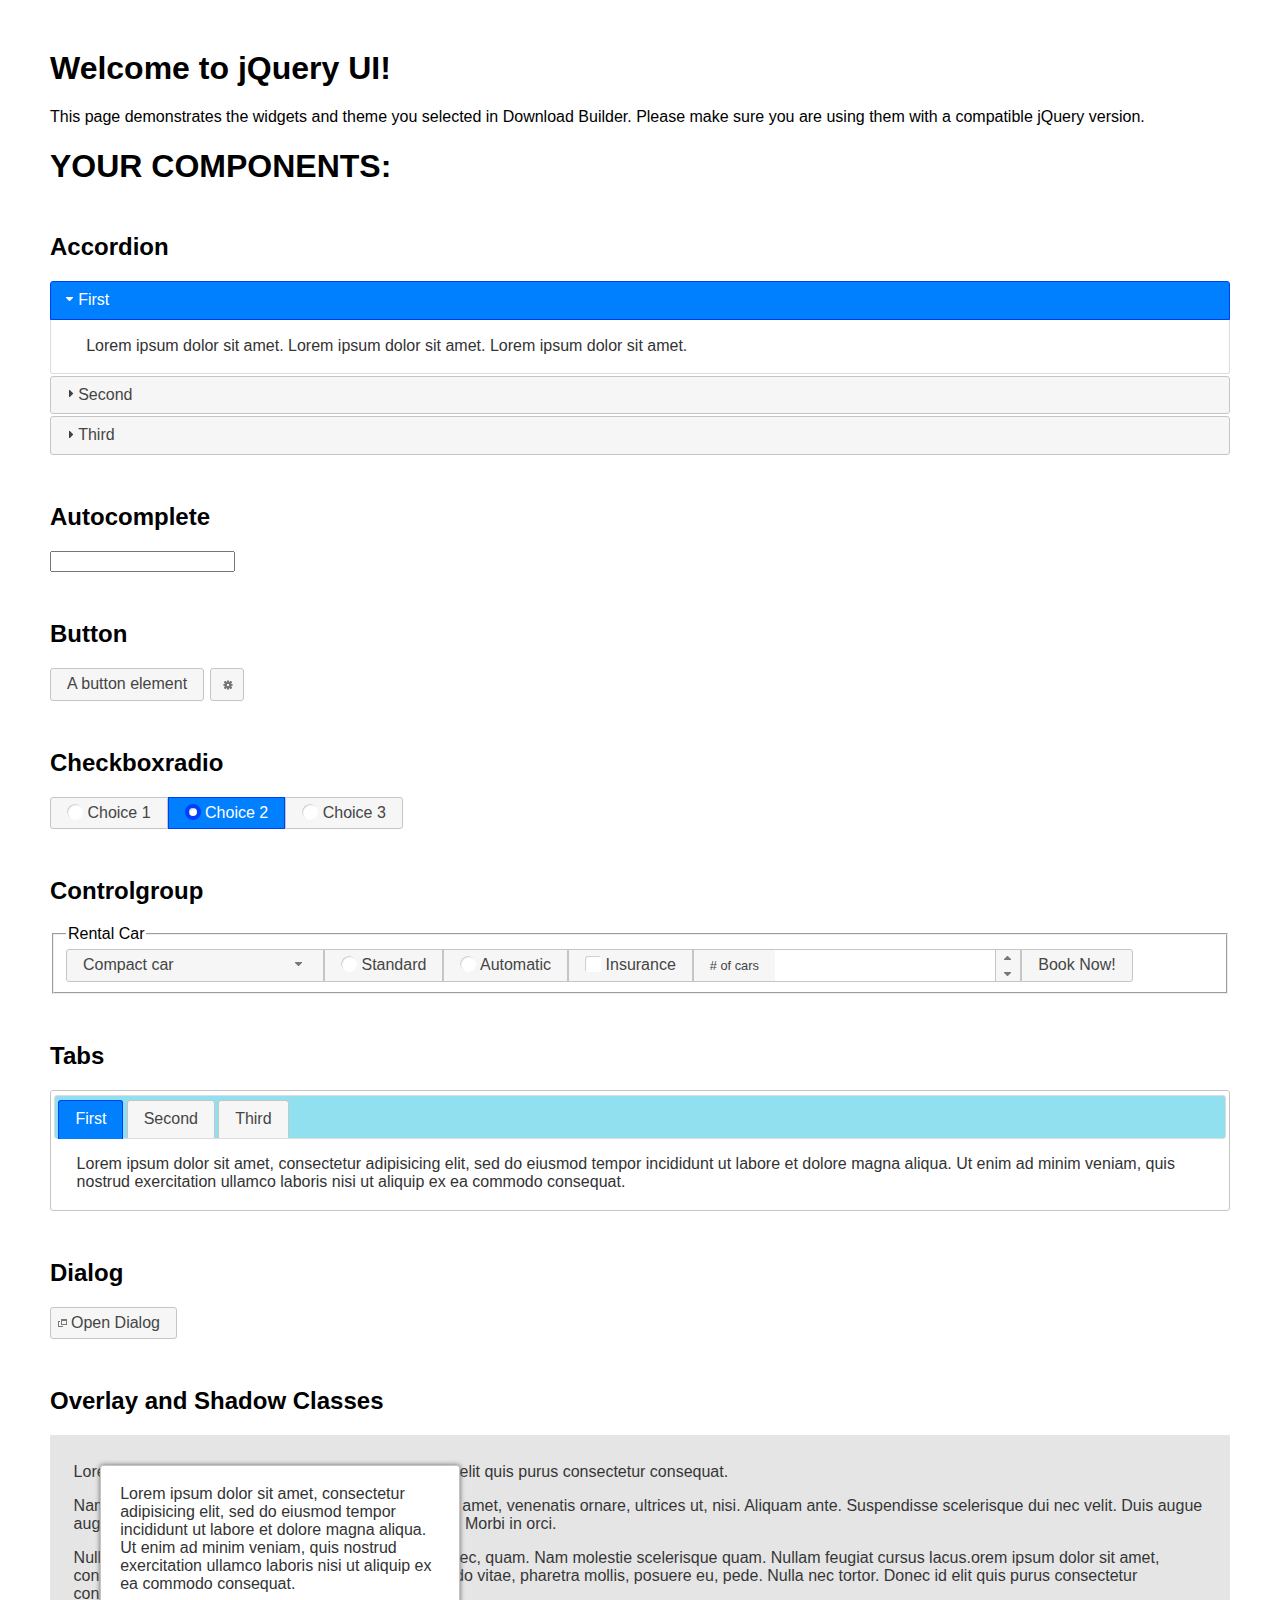
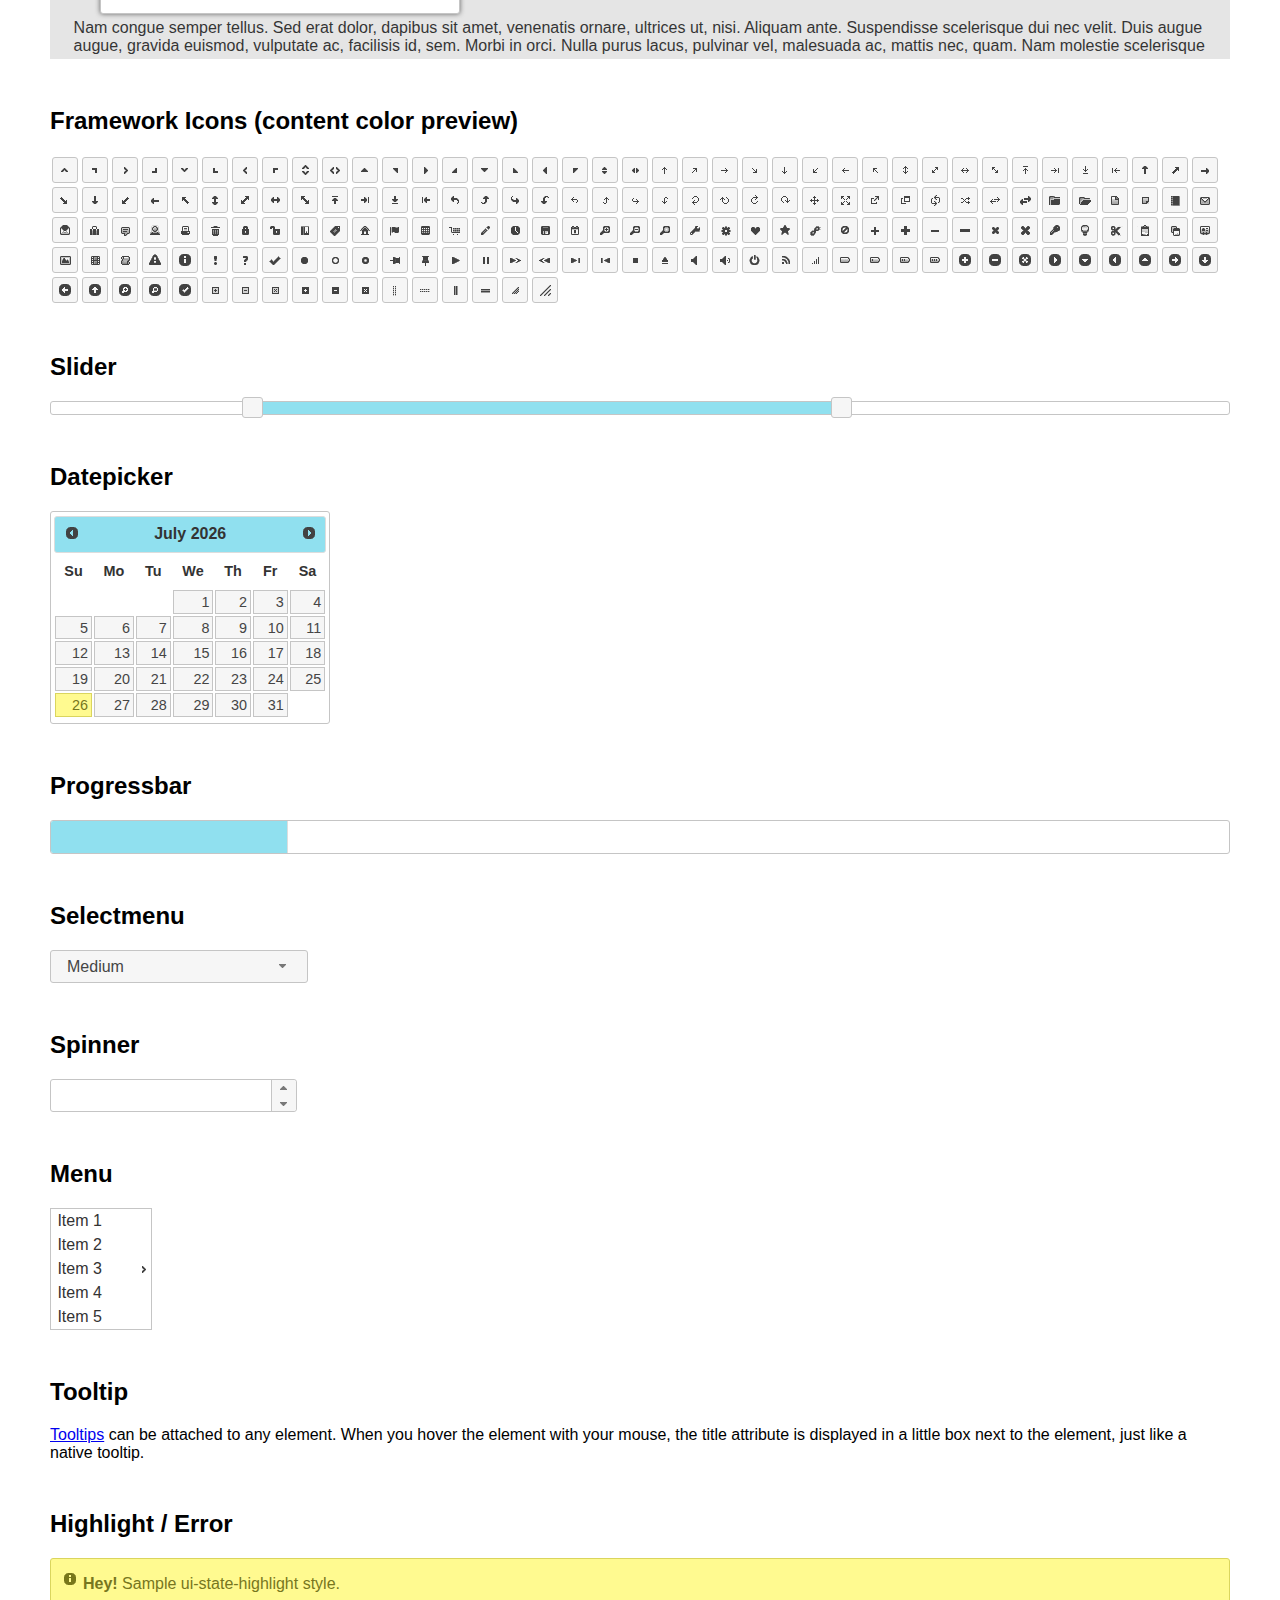
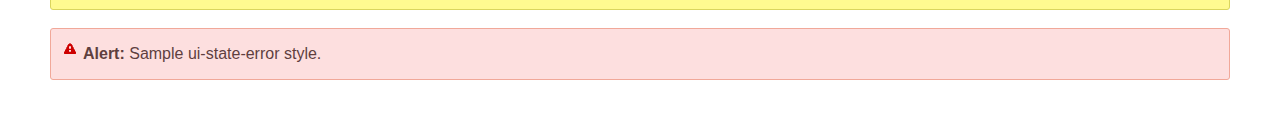
<file: Projeto Covid/js/jquery-ui-1.12.1.custom/index.html>
<!doctype html>
<html lang="us">
<head>
	<meta charset="utf-8">
	<title>jQuery UI Example Page</title>
	<link href="jquery-ui.css" rel="stylesheet">
	<style>
	body{
		font-family: "Trebuchet MS", sans-serif;
		margin: 50px;
	}
	.demoHeaders {
		margin-top: 2em;
	}
	#dialog-link {
		padding: .4em 1em .4em 20px;
		text-decoration: none;
		position: relative;
	}
	#dialog-link span.ui-icon {
		margin: 0 5px 0 0;
		position: absolute;
		left: .2em;
		top: 50%;
		margin-top: -8px;
	}
	#icons {
		margin: 0;
		padding: 0;
	}
	#icons li {
		margin: 2px;
		position: relative;
		padding: 4px 0;
		cursor: pointer;
		float: left;
		list-style: none;
	}
	#icons span.ui-icon {
		float: left;
		margin: 0 4px;
	}
	.fakewindowcontain .ui-widget-overlay {
		position: absolute;
	}
	select {
		width: 200px;
	}
	</style>
</head>
<body>

<h1>Welcome to jQuery UI!</h1>

<div class="ui-widget">
	<p>This page demonstrates the widgets and theme you selected in Download Builder. Please make sure you are using them with a compatible jQuery version.</p>
</div>

<h1>YOUR COMPONENTS:</h1>

<!-- Accordion -->
<h2 class="demoHeaders">Accordion</h2>
<div id="accordion">
	<h3>First</h3>
	<div>Lorem ipsum dolor sit amet. Lorem ipsum dolor sit amet. Lorem ipsum dolor sit amet.</div>
	<h3>Second</h3>
	<div>Phasellus mattis tincidunt nibh.</div>
	<h3>Third</h3>
	<div>Nam dui erat, auctor a, dignissim quis.</div>
</div>

<!-- Autocomplete -->
<h2 class="demoHeaders">Autocomplete</h2>
<div>
	<input id="autocomplete" title="type &quot;a&quot;">
</div>

<!-- Button -->
<h2 class="demoHeaders">Button</h2>
<button id="button">A button element</button>
<button id="button-icon">An icon-only button</button>

<!-- Checkboxradio -->
<h2 class="demoHeaders">Checkboxradio</h2>
<form style="margin-top: 1em;">
	<div id="radioset">
		<input type="radio" id="radio1" name="radio"><label for="radio1">Choice 1</label>
		<input type="radio" id="radio2" name="radio" checked="checked"><label for="radio2">Choice 2</label>
		<input type="radio" id="radio3" name="radio"><label for="radio3">Choice 3</label>
	</div>
</form>

<!-- Controlgroup -->
<h2 class="demoHeaders">Controlgroup</h2>
<fieldset>
	<legend>Rental Car</legend>
	<div id="controlgroup">
		<select id="car-type">
			<option>Compact car</option>
			<option>Midsize car</option>
			<option>Full size car</option>
			<option>SUV</option>
			<option>Luxury</option>
			<option>Truck</option>
			<option>Van</option>
		</select>
		<label for="transmission-standard">Standard</label>
		<input type="radio" name="transmission" id="transmission-standard">
		<label for="transmission-automatic">Automatic</label>
		<input type="radio" name="transmission" id="transmission-automatic">
		<label for="insurance">Insurance</label>
		<input type="checkbox" name="insurance" id="insurance">
		<label for="horizontal-spinner" class="ui-controlgroup-label"># of cars</label>
		<input id="horizontal-spinner" class="ui-spinner-input">
		<button>Book Now!</button>
	</div>
</fieldset>

<!-- Tabs -->
<h2 class="demoHeaders">Tabs</h2>
<div id="tabs">
	<ul>
		<li><a href="#tabs-1">First</a></li>
		<li><a href="#tabs-2">Second</a></li>
		<li><a href="#tabs-3">Third</a></li>
	</ul>
	<div id="tabs-1">Lorem ipsum dolor sit amet, consectetur adipisicing elit, sed do eiusmod tempor incididunt ut labore et dolore magna aliqua. Ut enim ad minim veniam, quis nostrud exercitation ullamco laboris nisi ut aliquip ex ea commodo consequat.</div>
	<div id="tabs-2">Phasellus mattis tincidunt nibh. Cras orci urna, blandit id, pretium vel, aliquet ornare, felis. Maecenas scelerisque sem non nisl. Fusce sed lorem in enim dictum bibendum.</div>
	<div id="tabs-3">Nam dui erat, auctor a, dignissim quis, sollicitudin eu, felis. Pellentesque nisi urna, interdum eget, sagittis et, consequat vestibulum, lacus. Mauris porttitor ullamcorper augue.</div>
</div>

<h2 class="demoHeaders">Dialog</h2>
<p>
	<button id="dialog-link" class="ui-button ui-corner-all ui-widget">
		<span class="ui-icon ui-icon-newwin"></span>Open Dialog
	</button>
</p>

<h2 class="demoHeaders">Overlay and Shadow Classes</h2>
<div style="position: relative; width: 96%; height: 200px; padding:1% 2%; overflow:hidden;" class="fakewindowcontain">
	<p>Lorem ipsum dolor sit amet,  Nulla nec tortor. Donec id elit quis purus consectetur consequat. </p><p>Nam congue semper tellus. Sed erat dolor, dapibus sit amet, venenatis ornare, ultrices ut, nisi. Aliquam ante. Suspendisse scelerisque dui nec velit. Duis augue augue, gravida euismod, vulputate ac, facilisis id, sem. Morbi in orci. </p><p>Nulla purus lacus, pulvinar vel, malesuada ac, mattis nec, quam. Nam molestie scelerisque quam. Nullam feugiat cursus lacus.orem ipsum dolor sit amet, consectetur adipiscing elit. Donec libero risus, commodo vitae, pharetra mollis, posuere eu, pede. Nulla nec tortor. Donec id elit quis purus consectetur consequat. </p><p>Nam congue semper tellus. Sed erat dolor, dapibus sit amet, venenatis ornare, ultrices ut, nisi. Aliquam ante. Suspendisse scelerisque dui nec velit. Duis augue augue, gravida euismod, vulputate ac, facilisis id, sem. Morbi in orci. Nulla purus lacus, pulvinar vel, malesuada ac, mattis nec, quam. Nam molestie scelerisque quam. </p><p>Nullam feugiat cursus lacus.orem ipsum dolor sit amet, consectetur adipiscing elit. Donec libero risus, commodo vitae, pharetra mollis, posuere eu, pede. Nulla nec tortor. Donec id elit quis purus consectetur consequat. Nam congue semper tellus. Sed erat dolor, dapibus sit amet, venenatis ornare, ultrices ut, nisi. Aliquam ante. </p><p>Suspendisse scelerisque dui nec velit. Duis augue augue, gravida euismod, vulputate ac, facilisis id, sem. Morbi in orci. Nulla purus lacus, pulvinar vel, malesuada ac, mattis nec, quam. Nam molestie scelerisque quam. Nullam feugiat cursus lacus.orem ipsum dolor sit amet, consectetur adipiscing elit. Donec libero risus, commodo vitae, pharetra mollis, posuere eu, pede. Nulla nec tortor. Donec id elit quis purus consectetur consequat. Nam congue semper tellus. Sed erat dolor, dapibus sit amet, venenatis ornare, ultrices ut, nisi. </p>

	<!-- ui-dialog -->
	<div class="ui-widget-overlay ui-front"></div>
	<div style="position: absolute; width: 320px; left: 50px; top: 30px; padding: 1.2em" class="ui-widget ui-front ui-widget-content ui-corner-all ui-widget-shadow">
		Lorem ipsum dolor sit amet, consectetur adipisicing elit, sed do eiusmod tempor incididunt ut labore et dolore magna aliqua. Ut enim ad minim veniam, quis nostrud exercitation ullamco laboris nisi ut aliquip ex ea commodo consequat.
	</div>

</div>

<!-- ui-dialog -->
<div id="dialog" title="Dialog Title">
	<p>Lorem ipsum dolor sit amet, consectetur adipisicing elit, sed do eiusmod tempor incididunt ut labore et dolore magna aliqua. Ut enim ad minim veniam, quis nostrud exercitation ullamco laboris nisi ut aliquip ex ea commodo consequat.</p>
</div>


<h2 class="demoHeaders">Framework Icons (content color preview)</h2>
<ul id="icons" class="ui-widget ui-helper-clearfix">
	<li class="ui-state-default ui-corner-all" title=".ui-icon-caret-1-n"><span class="ui-icon ui-icon-caret-1-n"></span></li>
	<li class="ui-state-default ui-corner-all" title=".ui-icon-caret-1-ne"><span class="ui-icon ui-icon-caret-1-ne"></span></li>
	<li class="ui-state-default ui-corner-all" title=".ui-icon-caret-1-e"><span class="ui-icon ui-icon-caret-1-e"></span></li>
	<li class="ui-state-default ui-corner-all" title=".ui-icon-caret-1-se"><span class="ui-icon ui-icon-caret-1-se"></span></li>
	<li class="ui-state-default ui-corner-all" title=".ui-icon-caret-1-s"><span class="ui-icon ui-icon-caret-1-s"></span></li>
	<li class="ui-state-default ui-corner-all" title=".ui-icon-caret-1-sw"><span class="ui-icon ui-icon-caret-1-sw"></span></li>
	<li class="ui-state-default ui-corner-all" title=".ui-icon-caret-1-w"><span class="ui-icon ui-icon-caret-1-w"></span></li>
	<li class="ui-state-default ui-corner-all" title=".ui-icon-caret-1-nw"><span class="ui-icon ui-icon-caret-1-nw"></span></li>
	<li class="ui-state-default ui-corner-all" title=".ui-icon-caret-2-n-s"><span class="ui-icon ui-icon-caret-2-n-s"></span></li>
	<li class="ui-state-default ui-corner-all" title=".ui-icon-caret-2-e-w"><span class="ui-icon ui-icon-caret-2-e-w"></span></li>
	<li class="ui-state-default ui-corner-all" title=".ui-icon-triangle-1-n"><span class="ui-icon ui-icon-triangle-1-n"></span></li>
	<li class="ui-state-default ui-corner-all" title=".ui-icon-triangle-1-ne"><span class="ui-icon ui-icon-triangle-1-ne"></span></li>
	<li class="ui-state-default ui-corner-all" title=".ui-icon-triangle-1-e"><span class="ui-icon ui-icon-triangle-1-e"></span></li>
	<li class="ui-state-default ui-corner-all" title=".ui-icon-triangle-1-se"><span class="ui-icon ui-icon-triangle-1-se"></span></li>
	<li class="ui-state-default ui-corner-all" title=".ui-icon-triangle-1-s"><span class="ui-icon ui-icon-triangle-1-s"></span></li>
	<li class="ui-state-default ui-corner-all" title=".ui-icon-triangle-1-sw"><span class="ui-icon ui-icon-triangle-1-sw"></span></li>
	<li class="ui-state-default ui-corner-all" title=".ui-icon-triangle-1-w"><span class="ui-icon ui-icon-triangle-1-w"></span></li>
	<li class="ui-state-default ui-corner-all" title=".ui-icon-triangle-1-nw"><span class="ui-icon ui-icon-triangle-1-nw"></span></li>
	<li class="ui-state-default ui-corner-all" title=".ui-icon-triangle-2-n-s"><span class="ui-icon ui-icon-triangle-2-n-s"></span></li>
	<li class="ui-state-default ui-corner-all" title=".ui-icon-triangle-2-e-w"><span class="ui-icon ui-icon-triangle-2-e-w"></span></li>
	<li class="ui-state-default ui-corner-all" title=".ui-icon-arrow-1-n"><span class="ui-icon ui-icon-arrow-1-n"></span></li>
	<li class="ui-state-default ui-corner-all" title=".ui-icon-arrow-1-ne"><span class="ui-icon ui-icon-arrow-1-ne"></span></li>
	<li class="ui-state-default ui-corner-all" title=".ui-icon-arrow-1-e"><span class="ui-icon ui-icon-arrow-1-e"></span></li>
	<li class="ui-state-default ui-corner-all" title=".ui-icon-arrow-1-se"><span class="ui-icon ui-icon-arrow-1-se"></span></li>
	<li class="ui-state-default ui-corner-all" title=".ui-icon-arrow-1-s"><span class="ui-icon ui-icon-arrow-1-s"></span></li>
	<li class="ui-state-default ui-corner-all" title=".ui-icon-arrow-1-sw"><span class="ui-icon ui-icon-arrow-1-sw"></span></li>
	<li class="ui-state-default ui-corner-all" title=".ui-icon-arrow-1-w"><span class="ui-icon ui-icon-arrow-1-w"></span></li>
	<li class="ui-state-default ui-corner-all" title=".ui-icon-arrow-1-nw"><span class="ui-icon ui-icon-arrow-1-nw"></span></li>
	<li class="ui-state-default ui-corner-all" title=".ui-icon-arrow-2-n-s"><span class="ui-icon ui-icon-arrow-2-n-s"></span></li>
	<li class="ui-state-default ui-corner-all" title=".ui-icon-arrow-2-ne-sw"><span class="ui-icon ui-icon-arrow-2-ne-sw"></span></li>
	<li class="ui-state-default ui-corner-all" title=".ui-icon-arrow-2-e-w"><span class="ui-icon ui-icon-arrow-2-e-w"></span></li>
	<li class="ui-state-default ui-corner-all" title=".ui-icon-arrow-2-se-nw"><span class="ui-icon ui-icon-arrow-2-se-nw"></span></li>
	<li class="ui-state-default ui-corner-all" title=".ui-icon-arrowstop-1-n"><span class="ui-icon ui-icon-arrowstop-1-n"></span></li>
	<li class="ui-state-default ui-corner-all" title=".ui-icon-arrowstop-1-e"><span class="ui-icon ui-icon-arrowstop-1-e"></span></li>
	<li class="ui-state-default ui-corner-all" title=".ui-icon-arrowstop-1-s"><span class="ui-icon ui-icon-arrowstop-1-s"></span></li>
	<li class="ui-state-default ui-corner-all" title=".ui-icon-arrowstop-1-w"><span class="ui-icon ui-icon-arrowstop-1-w"></span></li>
	<li class="ui-state-default ui-corner-all" title=".ui-icon-arrowthick-1-n"><span class="ui-icon ui-icon-arrowthick-1-n"></span></li>
	<li class="ui-state-default ui-corner-all" title=".ui-icon-arrowthick-1-ne"><span class="ui-icon ui-icon-arrowthick-1-ne"></span></li>
	<li class="ui-state-default ui-corner-all" title=".ui-icon-arrowthick-1-e"><span class="ui-icon ui-icon-arrowthick-1-e"></span></li>
	<li class="ui-state-default ui-corner-all" title=".ui-icon-arrowthick-1-se"><span class="ui-icon ui-icon-arrowthick-1-se"></span></li>
	<li class="ui-state-default ui-corner-all" title=".ui-icon-arrowthick-1-s"><span class="ui-icon ui-icon-arrowthick-1-s"></span></li>
	<li class="ui-state-default ui-corner-all" title=".ui-icon-arrowthick-1-sw"><span class="ui-icon ui-icon-arrowthick-1-sw"></span></li>
	<li class="ui-state-default ui-corner-all" title=".ui-icon-arrowthick-1-w"><span class="ui-icon ui-icon-arrowthick-1-w"></span></li>
	<li class="ui-state-default ui-corner-all" title=".ui-icon-arrowthick-1-nw"><span class="ui-icon ui-icon-arrowthick-1-nw"></span></li>
	<li class="ui-state-default ui-corner-all" title=".ui-icon-arrowthick-2-n-s"><span class="ui-icon ui-icon-arrowthick-2-n-s"></span></li>
	<li class="ui-state-default ui-corner-all" title=".ui-icon-arrowthick-2-ne-sw"><span class="ui-icon ui-icon-arrowthick-2-ne-sw"></span></li>
	<li class="ui-state-default ui-corner-all" title=".ui-icon-arrowthick-2-e-w"><span class="ui-icon ui-icon-arrowthick-2-e-w"></span></li>
	<li class="ui-state-default ui-corner-all" title=".ui-icon-arrowthick-2-se-nw"><span class="ui-icon ui-icon-arrowthick-2-se-nw"></span></li>
	<li class="ui-state-default ui-corner-all" title=".ui-icon-arrowthickstop-1-n"><span class="ui-icon ui-icon-arrowthickstop-1-n"></span></li>
	<li class="ui-state-default ui-corner-all" title=".ui-icon-arrowthickstop-1-e"><span class="ui-icon ui-icon-arrowthickstop-1-e"></span></li>
	<li class="ui-state-default ui-corner-all" title=".ui-icon-arrowthickstop-1-s"><span class="ui-icon ui-icon-arrowthickstop-1-s"></span></li>
	<li class="ui-state-default ui-corner-all" title=".ui-icon-arrowthickstop-1-w"><span class="ui-icon ui-icon-arrowthickstop-1-w"></span></li>
	<li class="ui-state-default ui-corner-all" title=".ui-icon-arrowreturnthick-1-w"><span class="ui-icon ui-icon-arrowreturnthick-1-w"></span></li>
	<li class="ui-state-default ui-corner-all" title=".ui-icon-arrowreturnthick-1-n"><span class="ui-icon ui-icon-arrowreturnthick-1-n"></span></li>
	<li class="ui-state-default ui-corner-all" title=".ui-icon-arrowreturnthick-1-e"><span class="ui-icon ui-icon-arrowreturnthick-1-e"></span></li>
	<li class="ui-state-default ui-corner-all" title=".ui-icon-arrowreturnthick-1-s"><span class="ui-icon ui-icon-arrowreturnthick-1-s"></span></li>
	<li class="ui-state-default ui-corner-all" title=".ui-icon-arrowreturn-1-w"><span class="ui-icon ui-icon-arrowreturn-1-w"></span></li>
	<li class="ui-state-default ui-corner-all" title=".ui-icon-arrowreturn-1-n"><span class="ui-icon ui-icon-arrowreturn-1-n"></span></li>
	<li class="ui-state-default ui-corner-all" title=".ui-icon-arrowreturn-1-e"><span class="ui-icon ui-icon-arrowreturn-1-e"></span></li>
	<li class="ui-state-default ui-corner-all" title=".ui-icon-arrowreturn-1-s"><span class="ui-icon ui-icon-arrowreturn-1-s"></span></li>
	<li class="ui-state-default ui-corner-all" title=".ui-icon-arrowrefresh-1-w"><span class="ui-icon ui-icon-arrowrefresh-1-w"></span></li>
	<li class="ui-state-default ui-corner-all" title=".ui-icon-arrowrefresh-1-n"><span class="ui-icon ui-icon-arrowrefresh-1-n"></span></li>
	<li class="ui-state-default ui-corner-all" title=".ui-icon-arrowrefresh-1-e"><span class="ui-icon ui-icon-arrowrefresh-1-e"></span></li>
	<li class="ui-state-default ui-corner-all" title=".ui-icon-arrowrefresh-1-s"><span class="ui-icon ui-icon-arrowrefresh-1-s"></span></li>
	<li class="ui-state-default ui-corner-all" title=".ui-icon-arrow-4"><span class="ui-icon ui-icon-arrow-4"></span></li>
	<li class="ui-state-default ui-corner-all" title=".ui-icon-arrow-4-diag"><span class="ui-icon ui-icon-arrow-4-diag"></span></li>
	<li class="ui-state-default ui-corner-all" title=".ui-icon-extlink"><span class="ui-icon ui-icon-extlink"></span></li>
	<li class="ui-state-default ui-corner-all" title=".ui-icon-newwin"><span class="ui-icon ui-icon-newwin"></span></li>
	<li class="ui-state-default ui-corner-all" title=".ui-icon-refresh"><span class="ui-icon ui-icon-refresh"></span></li>
	<li class="ui-state-default ui-corner-all" title=".ui-icon-shuffle"><span class="ui-icon ui-icon-shuffle"></span></li>
	<li class="ui-state-default ui-corner-all" title=".ui-icon-transfer-e-w"><span class="ui-icon ui-icon-transfer-e-w"></span></li>
	<li class="ui-state-default ui-corner-all" title=".ui-icon-transferthick-e-w"><span class="ui-icon ui-icon-transferthick-e-w"></span></li>
	<li class="ui-state-default ui-corner-all" title=".ui-icon-folder-collapsed"><span class="ui-icon ui-icon-folder-collapsed"></span></li>
	<li class="ui-state-default ui-corner-all" title=".ui-icon-folder-open"><span class="ui-icon ui-icon-folder-open"></span></li>
	<li class="ui-state-default ui-corner-all" title=".ui-icon-document"><span class="ui-icon ui-icon-document"></span></li>
	<li class="ui-state-default ui-corner-all" title=".ui-icon-document-b"><span class="ui-icon ui-icon-document-b"></span></li>
	<li class="ui-state-default ui-corner-all" title=".ui-icon-note"><span class="ui-icon ui-icon-note"></span></li>
	<li class="ui-state-default ui-corner-all" title=".ui-icon-mail-closed"><span class="ui-icon ui-icon-mail-closed"></span></li>
	<li class="ui-state-default ui-corner-all" title=".ui-icon-mail-open"><span class="ui-icon ui-icon-mail-open"></span></li>
	<li class="ui-state-default ui-corner-all" title=".ui-icon-suitcase"><span class="ui-icon ui-icon-suitcase"></span></li>
	<li class="ui-state-default ui-corner-all" title=".ui-icon-comment"><span class="ui-icon ui-icon-comment"></span></li>
	<li class="ui-state-default ui-corner-all" title=".ui-icon-person"><span class="ui-icon ui-icon-person"></span></li>
	<li class="ui-state-default ui-corner-all" title=".ui-icon-print"><span class="ui-icon ui-icon-print"></span></li>
	<li class="ui-state-default ui-corner-all" title=".ui-icon-trash"><span class="ui-icon ui-icon-trash"></span></li>
	<li class="ui-state-default ui-corner-all" title=".ui-icon-locked"><span class="ui-icon ui-icon-locked"></span></li>
	<li class="ui-state-default ui-corner-all" title=".ui-icon-unlocked"><span class="ui-icon ui-icon-unlocked"></span></li>
	<li class="ui-state-default ui-corner-all" title=".ui-icon-bookmark"><span class="ui-icon ui-icon-bookmark"></span></li>
	<li class="ui-state-default ui-corner-all" title=".ui-icon-tag"><span class="ui-icon ui-icon-tag"></span></li>
	<li class="ui-state-default ui-corner-all" title=".ui-icon-home"><span class="ui-icon ui-icon-home"></span></li>
	<li class="ui-state-default ui-corner-all" title=".ui-icon-flag"><span class="ui-icon ui-icon-flag"></span></li>
	<li class="ui-state-default ui-corner-all" title=".ui-icon-calculator"><span class="ui-icon ui-icon-calculator"></span></li>
	<li class="ui-state-default ui-corner-all" title=".ui-icon-cart"><span class="ui-icon ui-icon-cart"></span></li>
	<li class="ui-state-default ui-corner-all" title=".ui-icon-pencil"><span class="ui-icon ui-icon-pencil"></span></li>
	<li class="ui-state-default ui-corner-all" title=".ui-icon-clock"><span class="ui-icon ui-icon-clock"></span></li>
	<li class="ui-state-default ui-corner-all" title=".ui-icon-disk"><span class="ui-icon ui-icon-disk"></span></li>
	<li class="ui-state-default ui-corner-all" title=".ui-icon-calendar"><span class="ui-icon ui-icon-calendar"></span></li>
	<li class="ui-state-default ui-corner-all" title=".ui-icon-zoomin"><span class="ui-icon ui-icon-zoomin"></span></li>
	<li class="ui-state-default ui-corner-all" title=".ui-icon-zoomout"><span class="ui-icon ui-icon-zoomout"></span></li>
	<li class="ui-state-default ui-corner-all" title=".ui-icon-search"><span class="ui-icon ui-icon-search"></span></li>
	<li class="ui-state-default ui-corner-all" title=".ui-icon-wrench"><span class="ui-icon ui-icon-wrench"></span></li>
	<li class="ui-state-default ui-corner-all" title=".ui-icon-gear"><span class="ui-icon ui-icon-gear"></span></li>
	<li class="ui-state-default ui-corner-all" title=".ui-icon-heart"><span class="ui-icon ui-icon-heart"></span></li>
	<li class="ui-state-default ui-corner-all" title=".ui-icon-star"><span class="ui-icon ui-icon-star"></span></li>
	<li class="ui-state-default ui-corner-all" title=".ui-icon-link"><span class="ui-icon ui-icon-link"></span></li>
	<li class="ui-state-default ui-corner-all" title=".ui-icon-cancel"><span class="ui-icon ui-icon-cancel"></span></li>
	<li class="ui-state-default ui-corner-all" title=".ui-icon-plus"><span class="ui-icon ui-icon-plus"></span></li>
	<li class="ui-state-default ui-corner-all" title=".ui-icon-plusthick"><span class="ui-icon ui-icon-plusthick"></span></li>
	<li class="ui-state-default ui-corner-all" title=".ui-icon-minus"><span class="ui-icon ui-icon-minus"></span></li>
	<li class="ui-state-default ui-corner-all" title=".ui-icon-minusthick"><span class="ui-icon ui-icon-minusthick"></span></li>
	<li class="ui-state-default ui-corner-all" title=".ui-icon-close"><span class="ui-icon ui-icon-close"></span></li>
	<li class="ui-state-default ui-corner-all" title=".ui-icon-closethick"><span class="ui-icon ui-icon-closethick"></span></li>
	<li class="ui-state-default ui-corner-all" title=".ui-icon-key"><span class="ui-icon ui-icon-key"></span></li>
	<li class="ui-state-default ui-corner-all" title=".ui-icon-lightbulb"><span class="ui-icon ui-icon-lightbulb"></span></li>
	<li class="ui-state-default ui-corner-all" title=".ui-icon-scissors"><span class="ui-icon ui-icon-scissors"></span></li>
	<li class="ui-state-default ui-corner-all" title=".ui-icon-clipboard"><span class="ui-icon ui-icon-clipboard"></span></li>
	<li class="ui-state-default ui-corner-all" title=".ui-icon-copy"><span class="ui-icon ui-icon-copy"></span></li>
	<li class="ui-state-default ui-corner-all" title=".ui-icon-contact"><span class="ui-icon ui-icon-contact"></span></li>
	<li class="ui-state-default ui-corner-all" title=".ui-icon-image"><span class="ui-icon ui-icon-image"></span></li>
	<li class="ui-state-default ui-corner-all" title=".ui-icon-video"><span class="ui-icon ui-icon-video"></span></li>
	<li class="ui-state-default ui-corner-all" title=".ui-icon-script"><span class="ui-icon ui-icon-script"></span></li>
	<li class="ui-state-default ui-corner-all" title=".ui-icon-alert"><span class="ui-icon ui-icon-alert"></span></li>
	<li class="ui-state-default ui-corner-all" title=".ui-icon-info"><span class="ui-icon ui-icon-info"></span></li>
	<li class="ui-state-default ui-corner-all" title=".ui-icon-notice"><span class="ui-icon ui-icon-notice"></span></li>
	<li class="ui-state-default ui-corner-all" title=".ui-icon-help"><span class="ui-icon ui-icon-help"></span></li>
	<li class="ui-state-default ui-corner-all" title=".ui-icon-check"><span class="ui-icon ui-icon-check"></span></li>
	<li class="ui-state-default ui-corner-all" title=".ui-icon-bullet"><span class="ui-icon ui-icon-bullet"></span></li>
	<li class="ui-state-default ui-corner-all" title=".ui-icon-radio-off"><span class="ui-icon ui-icon-radio-off"></span></li>
	<li class="ui-state-default ui-corner-all" title=".ui-icon-radio-on"><span class="ui-icon ui-icon-radio-on"></span></li>
	<li class="ui-state-default ui-corner-all" title=".ui-icon-pin-w"><span class="ui-icon ui-icon-pin-w"></span></li>
	<li class="ui-state-default ui-corner-all" title=".ui-icon-pin-s"><span class="ui-icon ui-icon-pin-s"></span></li>
	<li class="ui-state-default ui-corner-all" title=".ui-icon-play"><span class="ui-icon ui-icon-play"></span></li>
	<li class="ui-state-default ui-corner-all" title=".ui-icon-pause"><span class="ui-icon ui-icon-pause"></span></li>
	<li class="ui-state-default ui-corner-all" title=".ui-icon-seek-next"><span class="ui-icon ui-icon-seek-next"></span></li>
	<li class="ui-state-default ui-corner-all" title=".ui-icon-seek-prev"><span class="ui-icon ui-icon-seek-prev"></span></li>
	<li class="ui-state-default ui-corner-all" title=".ui-icon-seek-end"><span class="ui-icon ui-icon-seek-end"></span></li>
	<li class="ui-state-default ui-corner-all" title=".ui-icon-seek-first"><span class="ui-icon ui-icon-seek-first"></span></li>
	<li class="ui-state-default ui-corner-all" title=".ui-icon-stop"><span class="ui-icon ui-icon-stop"></span></li>
	<li class="ui-state-default ui-corner-all" title=".ui-icon-eject"><span class="ui-icon ui-icon-eject"></span></li>
	<li class="ui-state-default ui-corner-all" title=".ui-icon-volume-off"><span class="ui-icon ui-icon-volume-off"></span></li>
	<li class="ui-state-default ui-corner-all" title=".ui-icon-volume-on"><span class="ui-icon ui-icon-volume-on"></span></li>
	<li class="ui-state-default ui-corner-all" title=".ui-icon-power"><span class="ui-icon ui-icon-power"></span></li>
	<li class="ui-state-default ui-corner-all" title=".ui-icon-signal-diag"><span class="ui-icon ui-icon-signal-diag"></span></li>
	<li class="ui-state-default ui-corner-all" title=".ui-icon-signal"><span class="ui-icon ui-icon-signal"></span></li>
	<li class="ui-state-default ui-corner-all" title=".ui-icon-battery-0"><span class="ui-icon ui-icon-battery-0"></span></li>
	<li class="ui-state-default ui-corner-all" title=".ui-icon-battery-1"><span class="ui-icon ui-icon-battery-1"></span></li>
	<li class="ui-state-default ui-corner-all" title=".ui-icon-battery-2"><span class="ui-icon ui-icon-battery-2"></span></li>
	<li class="ui-state-default ui-corner-all" title=".ui-icon-battery-3"><span class="ui-icon ui-icon-battery-3"></span></li>
	<li class="ui-state-default ui-corner-all" title=".ui-icon-circle-plus"><span class="ui-icon ui-icon-circle-plus"></span></li>
	<li class="ui-state-default ui-corner-all" title=".ui-icon-circle-minus"><span class="ui-icon ui-icon-circle-minus"></span></li>
	<li class="ui-state-default ui-corner-all" title=".ui-icon-circle-close"><span class="ui-icon ui-icon-circle-close"></span></li>
	<li class="ui-state-default ui-corner-all" title=".ui-icon-circle-triangle-e"><span class="ui-icon ui-icon-circle-triangle-e"></span></li>
	<li class="ui-state-default ui-corner-all" title=".ui-icon-circle-triangle-s"><span class="ui-icon ui-icon-circle-triangle-s"></span></li>
	<li class="ui-state-default ui-corner-all" title=".ui-icon-circle-triangle-w"><span class="ui-icon ui-icon-circle-triangle-w"></span></li>
	<li class="ui-state-default ui-corner-all" title=".ui-icon-circle-triangle-n"><span class="ui-icon ui-icon-circle-triangle-n"></span></li>
	<li class="ui-state-default ui-corner-all" title=".ui-icon-circle-arrow-e"><span class="ui-icon ui-icon-circle-arrow-e"></span></li>
	<li class="ui-state-default ui-corner-all" title=".ui-icon-circle-arrow-s"><span class="ui-icon ui-icon-circle-arrow-s"></span></li>
	<li class="ui-state-default ui-corner-all" title=".ui-icon-circle-arrow-w"><span class="ui-icon ui-icon-circle-arrow-w"></span></li>
	<li class="ui-state-default ui-corner-all" title=".ui-icon-circle-arrow-n"><span class="ui-icon ui-icon-circle-arrow-n"></span></li>
	<li class="ui-state-default ui-corner-all" title=".ui-icon-circle-zoomin"><span class="ui-icon ui-icon-circle-zoomin"></span></li>
	<li class="ui-state-default ui-corner-all" title=".ui-icon-circle-zoomout"><span class="ui-icon ui-icon-circle-zoomout"></span></li>
	<li class="ui-state-default ui-corner-all" title=".ui-icon-circle-check"><span class="ui-icon ui-icon-circle-check"></span></li>
	<li class="ui-state-default ui-corner-all" title=".ui-icon-circlesmall-plus"><span class="ui-icon ui-icon-circlesmall-plus"></span></li>
	<li class="ui-state-default ui-corner-all" title=".ui-icon-circlesmall-minus"><span class="ui-icon ui-icon-circlesmall-minus"></span></li>
	<li class="ui-state-default ui-corner-all" title=".ui-icon-circlesmall-close"><span class="ui-icon ui-icon-circlesmall-close"></span></li>
	<li class="ui-state-default ui-corner-all" title=".ui-icon-squaresmall-plus"><span class="ui-icon ui-icon-squaresmall-plus"></span></li>
	<li class="ui-state-default ui-corner-all" title=".ui-icon-squaresmall-minus"><span class="ui-icon ui-icon-squaresmall-minus"></span></li>
	<li class="ui-state-default ui-corner-all" title=".ui-icon-squaresmall-close"><span class="ui-icon ui-icon-squaresmall-close"></span></li>
	<li class="ui-state-default ui-corner-all" title=".ui-icon-grip-dotted-vertical"><span class="ui-icon ui-icon-grip-dotted-vertical"></span></li>
	<li class="ui-state-default ui-corner-all" title=".ui-icon-grip-dotted-horizontal"><span class="ui-icon ui-icon-grip-dotted-horizontal"></span></li>
	<li class="ui-state-default ui-corner-all" title=".ui-icon-grip-solid-vertical"><span class="ui-icon ui-icon-grip-solid-vertical"></span></li>
	<li class="ui-state-default ui-corner-all" title=".ui-icon-grip-solid-horizontal"><span class="ui-icon ui-icon-grip-solid-horizontal"></span></li>
	<li class="ui-state-default ui-corner-all" title=".ui-icon-gripsmall-diagonal-se"><span class="ui-icon ui-icon-gripsmall-diagonal-se"></span></li>
	<li class="ui-state-default ui-corner-all" title=".ui-icon-grip-diagonal-se"><span class="ui-icon ui-icon-grip-diagonal-se"></span></li>
</ul>

<!-- Slider -->
<h2 class="demoHeaders">Slider</h2>
<div id="slider"></div>

<!-- Datepicker -->
<h2 class="demoHeaders">Datepicker</h2>
<div id="datepicker"></div>

<!-- Progressbar -->
<h2 class="demoHeaders">Progressbar</h2>
<div id="progressbar"></div>

<!-- Progressbar -->
<h2 class="demoHeaders">Selectmenu</h2>
<select id="selectmenu">
	<option>Slower</option>
	<option>Slow</option>
	<option selected="selected">Medium</option>
	<option>Fast</option>
	<option>Faster</option>
</select>

<!-- Spinner -->
<h2 class="demoHeaders">Spinner</h2>
<input id="spinner">

<!-- Menu -->
<h2 class="demoHeaders">Menu</h2>
<ul style="width:100px;" id="menu">
	<li><div>Item 1</div></li>
	<li><div>Item 2</div></li>
	<li><div>Item 3</div>
		<ul>
			<li><div>Item 3-1</div></li>
			<li><div>Item 3-2</div></li>
			<li><div>Item 3-3</div></li>
			<li><div>Item 3-4</div></li>
			<li><div>Item 3-5</div></li>
		</ul>
	</li>
	<li><div>Item 4</div></li>
	<li><div>Item 5</div></li>
</ul>

<!-- Tooltip -->
<h2 class="demoHeaders">Tooltip</h2>
<p id="tooltip">
	<a href="#" title="That&apos;s what this widget is">Tooltips</a> can be attached to any element. When you hover
the element with your mouse, the title attribute is displayed in a little box next to the element, just like a native tooltip.
</p>

<!-- Highlight / Error -->
<h2 class="demoHeaders">Highlight / Error</h2>
<div class="ui-widget">
	<div class="ui-state-highlight ui-corner-all" style="margin-top: 20px; padding: 0 .7em;">
		<p><span class="ui-icon ui-icon-info" style="float: left; margin-right: .3em;"></span>
		<strong>Hey!</strong> Sample ui-state-highlight style.</p>
	</div>
</div>
<br>
<div class="ui-widget">
	<div class="ui-state-error ui-corner-all" style="padding: 0 .7em;">
		<p><span class="ui-icon ui-icon-alert" style="float: left; margin-right: .3em;"></span>
		<strong>Alert:</strong> Sample ui-state-error style.</p>
	</div>
</div>

<script src="external/jquery/jquery.js"></script>
<script src="jquery-ui.js"></script>
<script>
$( "#accordion" ).accordion();

var availableTags = [
	"ActionScript",
	"AppleScript",
	"Asp",
	"BASIC",
	"C",
	"C++",
	"Clojure",
	"COBOL",
	"ColdFusion",
	"Erlang",
	"Fortran",
	"Groovy",
	"Haskell",
	"Java",
	"JavaScript",
	"Lisp",
	"Perl",
	"PHP",
	"Python",
	"Ruby",
	"Scala",
	"Scheme"
];
$( "#autocomplete" ).autocomplete({
	source: availableTags
});

$( "#button" ).button();
$( "#button-icon" ).button({
	icon: "ui-icon-gear",
	showLabel: false
});

$( "#radioset" ).buttonset();

$( "#controlgroup" ).controlgroup();

$( "#tabs" ).tabs();

$( "#dialog" ).dialog({
	autoOpen: false,
	width: 400,
	buttons: [
		{
			text: "Ok",
			click: function() {
				$( this ).dialog( "close" );
			}
		},
		{
			text: "Cancel",
			click: function() {
				$( this ).dialog( "close" );
			}
		}
	]
});

// Link to open the dialog
$( "#dialog-link" ).click(function( event ) {
	$( "#dialog" ).dialog( "open" );
	event.preventDefault();
});

$( "#datepicker" ).datepicker({
	inline: true
});

$( "#slider" ).slider({
	range: true,
	values: [ 17, 67 ]
});

$( "#progressbar" ).progressbar({
	value: 20
});

$( "#spinner" ).spinner();

$( "#menu" ).menu();

$( "#tooltip" ).tooltip();

$( "#selectmenu" ).selectmenu();

// Hover states on the static widgets
$( "#dialog-link, #icons li" ).hover(
	function() {
		$( this ).addClass( "ui-state-hover" );
	},
	function() {
		$( this ).removeClass( "ui-state-hover" );
	}
);
</script>
</body>
</html>
</file>
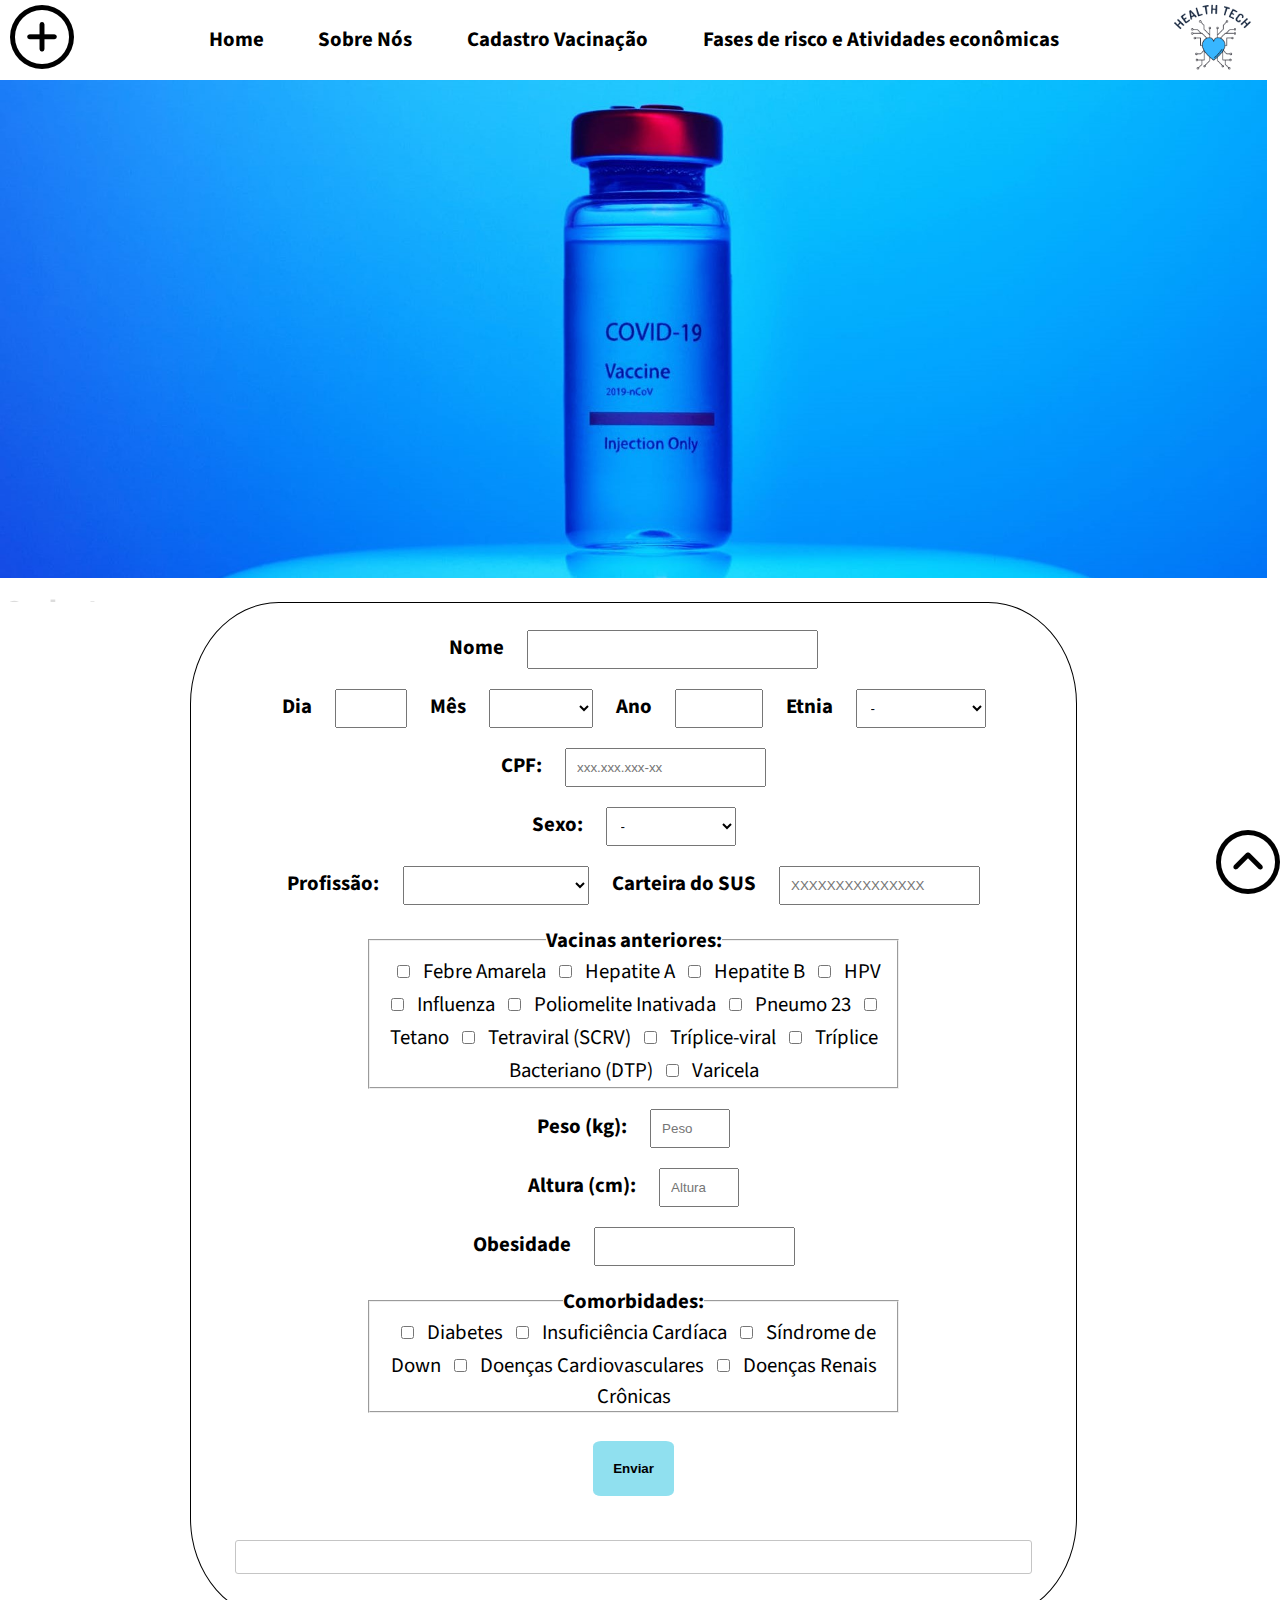
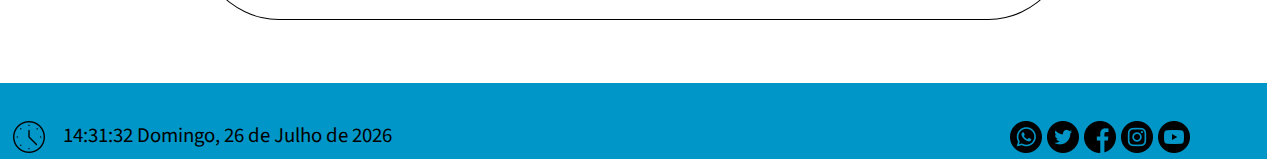
<file: Projeto Covid/cadastro.html>
<!DOCTYPE html>
<html lang="pt-br">

<head>
    <meta charset="UTF-8">
    <meta http-equiv="X-UA-Compatible" content="IE=edge">
    <meta name="viewport" content="width=device-width, initial-scale=1.0">
    <title>Cadastro</title>
    <!-- FLAVICON -->
    <link rel="shortcut icon" href="img/favicon_io (1)/favicon.ico" />
    <!-- LINK CSS -->
    <link rel="stylesheet" href="css/cadastro.css">
    <link rel="stylesheet" href="css/index.css">
    <!-- JQUERY -->
    <link rel="stylesheet" href="js/jquery-ui-1.12.1.custom/jquery-ui.css">
    <script src="js/jquery-ui-1.12.1.custom/external/jquery/jquery.js"></script>
    <script src="js/jquery-ui-1.12.1.custom/jquery-ui.js"></script>
    <!-- FONTE -->
    <link rel="preconnect" href="https://fonts.gstatic.com">
    <link href="https://fonts.googleapis.com/css2?family=Source+Sans+Pro:wght@300&display=swap" rel="stylesheet">
</head>

<body onload="atualizarDataHora()">
    <header>
        <nav>
            <div class="dropMenu" id="menuAncora">
                <ul class="menu">
                    <li><a href="index.html">Home</a></li>
                    <li><a href="quemsomos.html">Sobre Nós</a></li>
                    <li><a href="cadastro.html">Cadastro Vacinação</a></li>
                    <li><a href="fases.html">Fases de risco e Atividades econômicas</a></li>
                </ul>
            </div>

            <div class="imgZoom">
                <img src="img/sinal-mais.png" alt="Sinal de soma" class="btnZoom" onclick="darZoom()">
            </div>

            <div class="imgLogo">
                <img src="img/Health Tech logotipo.png" alt="Logotipo">
            </div>
        </nav>

    </header>

    <main>
        <section class="imgCovid">
            <img src="img/vacina-covid-azul.jpg" alt="vacina covid" id="covidVac">
        </section>

        <section id="sec_cadastro">
            <h2>Cadastre-se conosco!</h2>
            <p id="pFrase">Faça o cadastro e veja se a vacina já está disponível para sua faixa etária!</p>
        </section>

        <div id="content">

            <div class="campos">
                <label for="name">Nome</label>
                <input type="text" id="nome" onblur="verificaInputs(this)">
            </div>

            <!-- input dia com validação de números negativos -->
            <div class="campos">
                <label for="dia">Dia</label>
                <input type="number" id="dia" min="1" max="31" maxlength="2"
                    onblur="validaDia(this), verificaInputs(this)" onkeypress="return event.charCode >= 48" min="1">
                <!-- onkeypress="return event.charCode > 48" BLOQUEIA A ENTRADA DE NÚMEROS MENORES QUE 0 (48=0)-->


                <!-- input mês -->
                <label for="mes">Mês</label>
                <select name="mes" id="mes" oninput="verificaInputs(this)">
                    <option value="0"></option>
                    <option value="1">Janeiro</option>
                    <option value="2">Fevereiro</option>
                    <option value="3">Março</option>
                    <option value="4">Abril</option>
                    <option value="5">Maio</option>
                    <option value="6">Junho</option>
                    <option value="7">Julho</option>
                    <option value="8">Agosto</option>
                    <option value="9">Setembro</option>
                    <option value="10">Outubro</option>
                    <option value="11">Novembro</option>
                    <option value="12">Dezembro</option>
                </select>

                <!-- input ano com validação de números negativos -->
                <label for="ano">Ano</label>
                <input type="number" id="ano" min="1890" max="2021" maxlength="2"
                    onblur="validaAno(this),validaIdade(), verificaInputs(this)"
                    onkeypress="return event.charCode >= 48" min="1">


                <label for="inputEtnia">Etnia</label> 
                <select name="etnia" id="etnia" class="resposta" oninput="verificaInputs(this)">
                    <option value="vazio">-</option>
                    <option value="01">Branca</option>
                    <option value="02">Preta</option>
                    <option value="03">Parda</option>
                    <option value="04">Amarela</option>
                    <option value="05">Indígena</option>
                    <option value="06">Não informado</option>
                </select>
            </div>

            
            <!-- input CPF com validação de números negativos-->
            <div class="campoCPF">
                <label for="inputCpf">CPF:</label>
                <input maxlength="11" onblur="VerificaCPF(), verificaInputs(this)" type="text" id="cpf"
                    onkeypress="return event.charCode >= 48 && event.charCode <= 57" placeholder="xxx.xxx.xxx-xx"
                    class="resposta">
            </div>


            <!-- select sexo -->
            <div id="sec_sexo">
                <label for="inputSexo">Sexo:</label>
                <select oninput="verificaInputs(this), VerificaSexo()" oninput="VerificaSexo()" name="sexo" id="sexo"
                    class="resposta">
                    <option value="vazio">-</option>
                    <option value="feminino">Feminino</option>
                    <option value="masculino">Masculino</option>
                    <option value="naoInformado">Não informado</option>
                </select>
            </div>

            <!-- Gestantes -->
            <div id="sec_gestante">
                <label for="inputGestante">Gestante</label>
                <select name="gestante" id="gestante" class="resposta">
                    <option value="Não">Não</option>
                    <option value="Sim">Sim</option>
                </select>
            </div>

            <!-- Profissões -->
            <div class="campoProfissao">
                <label for="inputProfissoes">Profissão: </label>
                <select name="prof" id="profissoes" oninput="verificaInputs(this)">
                    <option value="vazio"></option>
                    <option value="analista de Sist">Analista de Sistemas</option>
                    <option value="asst social">Assistente Social</option>
                    <option value="cuidador">Cuidador (a)</option>
                    <option value="Data Scientist">Data Scientist</option>
                    <option value="desenvolvedor">Desenvolvedor</option>
                    <option value="enfermeiro">Enfermeiro (a)</option>
                    <option value="eng de sftware">Engenheiro de Software</option>
                    <option value="fisioterapeuta">Fisioterapeuta</option>
                    <option value="medico">Médico</option>
                    <option value="outros">Outros</option>
                </select>

                <label for="inputSus">Carteira do SUS</label>
                <input onclick="tirarVermelho(this)" onblur="verificaInputs(this)" type="text" name="sus" id="sus"
                    class="resposta" placeholder="XXXXXXXXXXXXXXX" maxlength="15"
                    onkeypress="return event.charCode >= 48 && event.charCode <= 57">
            </div>

            <div class="campoVacinas">
                <fieldset>
                    <legend>Vacinas anteriores: </legend>

                    <input type="checkbox" name="checkbox-1" id="checkbox-1">
                    <label for="checkbox-1">Febre Amarela</label>

                    <input type="checkbox" name="checkbox-2" id="checkbox-2">
                    <label for="checkbox-2">Hepatite A</label>

                    <input type="checkbox" name="checkbox-3" id="checkbox-3">
                    <label for="checkbox-3">Hepatite B</label>

                    <input type="checkbox" name="checkbox-4" id="checkbox-4">
                    <label for="checkbox-4">HPV</label>

                    <input type="checkbox" name="checkbox-5" id="checkbox-5">
                    <label for="checkbox-5">Influenza</label>

                    <input type="checkbox" name="checkbox-6" id="checkbox-6">
                    <label for="checkbox-6">Poliomelite Inativada</label>

                    <input type="checkbox" name="checkbox-7" id="checkbox-7">
                    <label for="checkbox-7">Pneumo 23</label>

                    <input type="checkbox" name="checkbox-8" id="checkbox-8">
                    <label for="checkbox-8">Tetano</label>

                    <input type="checkbox" name="checkbox-9" id="checkbox-9">
                    <label for="checkbox-9">Tetraviral (SCRV)</label>

                    <input type="checkbox" name="checkbox-10" id="checkbox-10">
                    <label for="checkbox-10">Tríplice-viral</label>

                    <input type="checkbox" name="checkbox-11" id="checkbox-11">
                    <label for="checkbox-11">Tríplice Bacteriano (DTP)</label>

                    <input type="checkbox" name="checkbox-12" id="checkbox-12">
                    <label for="checkbox-12">Varicela</label>

                </fieldset>
            </div>

            <div class="campoIMC">
                <!--SESSÃO DO PESO-->
                <div id="sec_peso">
                    <label for="inputPeso">Peso (kg):</label>
                    <input onclick="tirarVermelho(this)" onblur="verificaInputs(this), calculoImc()" type="number"
                        name="peso" id="peso" class="resposta" placeholder="Peso"
                        onkeypress="return event.charCode >= 48 && event.charCode <= 57" min="0" max="500">
                </div>

                <!--SESSÃO DA ALTURA-->
                <div id="sec_altura">
                    <label for="inputAltura">Altura (cm):</label>
                    <input onclick="tirarVermelho(this)" onblur="verificaInputs(this), calculoImc()" type="number"
                        name="altura" id="altura" class="resposta" placeholder="Altura"
                        onkeypress="return event.charCode >= 48 && event.charCode <= 57" min="0" max="300">
                </div>

                <!--SESSÃO DA COMORBIDADE-->
                <div id="sec_comorbidade">
                    <label for="inputComorbidade">Obesidade</label>
                    <input readonly type="text" name="Comorbidade" id="obesidade" class="resposta">
                </div>


            </div>

            <div class="campoComorbidade">
                <fieldset>
                    <legend>Comorbidades: </legend>

                    <input type="checkbox" name="checkbox-14" id="checkbox-14">
                    <label for="checkbox-14" class="comorbidades">Diabetes</label>

                    <input type="checkbox" name="checkbox-15" id="checkbox-15">
                    <label for="checkbox-15" class="comorbidades">Insuficiência Cardíaca</label>

                    <input type="checkbox" name="checkbox-16" id="checkbox-16">
                    <label for="checkbox-16" class="comorbidades">Síndrome de Down</label>

                    <input type="checkbox" name="checkbox-17" id="checkbox-17">
                    <label for="checkbox-17" class="comorbidades"> Doenças Cardiovasculares</label>

                    <input type="checkbox" name="checkbox-18" id="checkbox-18">
                    <label for="checkbox-18" class="comorbidades">Doenças Renais Crônicas</label>

                </fieldset>
            </div>

            <div>
                <div id="divBotao">
                    <button onclick="blocoExibicao()" id="button" type="submit">Enviar</button>
                </div>
                

                <!-- barra de progresso -->
                <!-- <small>Progresso <strong id="completo"></strong></small> -->
                <div id="progressbar"></div>

                <div id="bloco_confirmacao">
                    <article id="article">
                        <p id="confirmacaoDados"></p>
                    </article>
                </div>
            </div>

            <!-- Mensagem de aprovaçao ou nao da vacina -->
            <div id="resultado-cadastro">
                <p></p>
            </div>
        </div>

        <div class="btnAncora">
            <a href="#menuAncora"><img src="img/up-arrow.png" alt="Imagem seta para cima"></a>
        </div>
    </main>

    <footer>
        <div class="divImgRelogio">
            <img src="img/clock.png" alt="Icone relógio">
            <p id="datahora"></p>
        </div>

        <div class="imgRedes">
            <a href="https://api.whatsapp.com/send/?phone=5511952202923&text&app_absent=0" target="_blank"><img
                    src="img/whatsapp.png" alt="Icone Whatsapp"></a>

            <a href="https://twitter.com/governosp/" target="_blank"><img src="img/twitter.png" alt="Icone Twitter"></a>

            <a href="https://www.facebook.com/governosp/" target="_blank"><img src="img/facebook.png"
                    alt="Icone Facebook"></a>

            <a href="https://www.instagram.com/governosp/" target="_blank"><img src="img/instagram.png"
                    alt="Icone Instagram"></a>

            <a href="https://www.youtube.com/user/governosp" target="_blank"><img src="img/youtube.png"
                    alt="Icone Youtube"></a>
        </div>
    </footer>


    <script src="js/cadastro.js"></script>
    <!-- <script src="js/index.js"></script> -->
</body>

</html>
</file>
<file: Projeto Covid/css/cadastro.css>
body {
    font-family: 'Source Sans Pro', sans-serif;
}

/* ajustando a div inicial onde contém as frases do cadastro */
#pFrase {
    text-align: center;
}

#sec_cadastro {
    padding: 2% 0;
}

/* borda do formulário */
#content {
    border: 1px solid black;
    border-radius: 10%;
    /* border-top-left-radius: 10%;
    border-top-right-radius: 10%; */
    margin: 0 15% 5% 15%;
}

/* tamanho do input name */
.campos #nome {
    margin-top: 3%;
    padding-right: 100px;
}

/* alinhando os campos para centralizar */
.campos, .campoCPF, #sec_sexo, #sec_gestante, .campoProfissao, .campoIMC {
    text-align: center;
}

/* definindo tamanhos dos inputs, select e label */
input, select {
    padding: 10px;
    margin: 10px;
}

label {
    font-size: 1.3em;
    font-weight: bolder;
    padding: 10px;
}

/* definindo tamanho do campo de Vacinas já tomadas e Comorbidades */
.campoVacinas, .campoComorbidade {
    margin: 0 20%;
    text-align: center;
}

/* zerando o padding do label dos campos vacina e comorbidade */
.campoVacinas label, .campoComorbidade label {
    padding: 0;
}

/* centralizando o botão */
#divBotao {
    text-align: center;
}

/* definindo ajustes para o botão */
#divBotao button {
    background-color: #90E0EF;
    border-radius: 10%;
    padding: 20px;
    margin-top: 2%;
    font-weight: bolder;
}

#divBotao button:hover {
    background-color: #00B4D8;
}

/* ajustando a legenda dos campos vacinas e comorbidades */
legend {
    font-size: 1.3em;
    font-weight: bolder;
}

/* ajustando a checkbox de vacinas e comorbidades */
fieldset label {
    font-weight: normal;
    padding: 5%;
}

fieldset {
    margin: 2% 0;
}

#progressbar {
    margin: 5% 5%;
}
</file>
<file: Projeto Covid/css/index.css>
* {
    margin: 0;
    padding: 0;
}

body {
    background-size: 100%;
    display: grid;
    font-family: 'Source Sans Pro', sans-serif;
    grid-template-rows: 7(1fr);
    height: 100vh;
    width: 99vw;
}

/* MENU */
.dropMenu {
    font-size: 1.3em;
    list-style: none;
    text-align: center;
}

.menu li {
    display: inline-block;
    padding: 2% 2%;
}

.menu a {
    color: black;
    text-decoration: none;
    font-weight: bolder;
}

.menu a:hover {
    color: #0096C7; 
}

.menu li:hover {
    transform: scale(1.2);
}

/* BOTÃO ACESSIBILIDADE */
.imgZoom {
    position: fixed;
    top: 5px;
    left: 10px; 
}

.imgZoom img:hover {
    transform: scale(1.2);
}

/* LOGOTIPO */
.imgLogo {
    position: relative;
}

.imgLogo img {
    position: absolute;
    bottom: 0;
    right: 10px;
    width: 90px;
}

/* SECTION IMG INICIAL */
#covidVac {
    width: 100%;
}

/* SECTION PROTOCOLO DE PREVENÇÃO */
.boxProtocolo {
    display: flex;
    margin-left: 15%;
    flex-wrap: wrap;
}

.titulo {
    text-align: center;
    padding: 2% 0;
}

h2 {
    font-size: 2em;
    padding: 1% 0;
    text-align: center;
}

.box1, .box2, .box3, .box4, .box5, .box6 {
    background-color: #CAF0F8;
    border-radius: 10%;
    margin: 1% 2%;
    text-align: center;
    padding: 2%;
    height: 19em;
    width: 15em;
}

p {
    font-size: 1.3em;
}

#imgMao, #imgMascara, #imgCasa, #imgDistancia, #imgBoca, #imgFebre {
    padding: 5% 0;
}

/* SECTION VACINAS APROVADAS */
.infoVac {
    display: flex;
    padding-top: 5%;
    padding-bottom: 2%;
}

.imgVacina {
    margin-left: 5%;
    padding-right: 2%;
}

.infoConteudo p {
    background-color: #90E0EF;
    border-radius: 20px;
    padding: 0 5% 5% 5%;
    line-height: 1.5;
    white-space: pre-wrap;
}

.infoConteudo h1 {
    text-align: center;
    font-size: 2.5em;
    margin-top: 3%;
    margin-bottom: 3%;
}

.infoConteudo {
    margin-right: 3%;
}

/* SECTION CAMPVAC CAROUSEL IMAGENS */
.campVac img {
    width: 50%;
}

button {
    border: none;
    background-color: white;
    padding: 20px 30px;
}

button:hover {
    background-color: #e0e0e0;
}

.divSlider, .botoesImgCampanha {
   text-align: center;
}

.divSlider img {
    border-radius: 5%;
}

/* SECTION DUVIDAS FREQUENTES */
.duvidas {
    display: flex;
    padding: 3%;
}

.duvidas img {
    width: 300px;
}

.divTabs h2 {
    padding-bottom: 3%;
}

.divTabs p {
    justify-content: left;
}

.divTabs {
    padding-left: 3%;
}

/* BOTAO ANCORA */
.btnAncora {
    position: fixed;
    bottom: 0px;
    right: 0px; 
}

/* FOOTER */
footer {
    background-color: #0096C7;
    padding-top: 3%;
}

.imgRedes {
    margin-right: 6%;
    float: right;
}

.imgRedes img:hover {
    transform: scale(1.2);
}

.imgRedes img {
    padding: 0 1px;
}

.divImgRelogio {
    position: relative;
}

.divImgRelogio img {
    position: absolute;
    left: 1%;
}

.divImgRelogio p {
    position: absolute;
    left: 5%;
}
</file>
